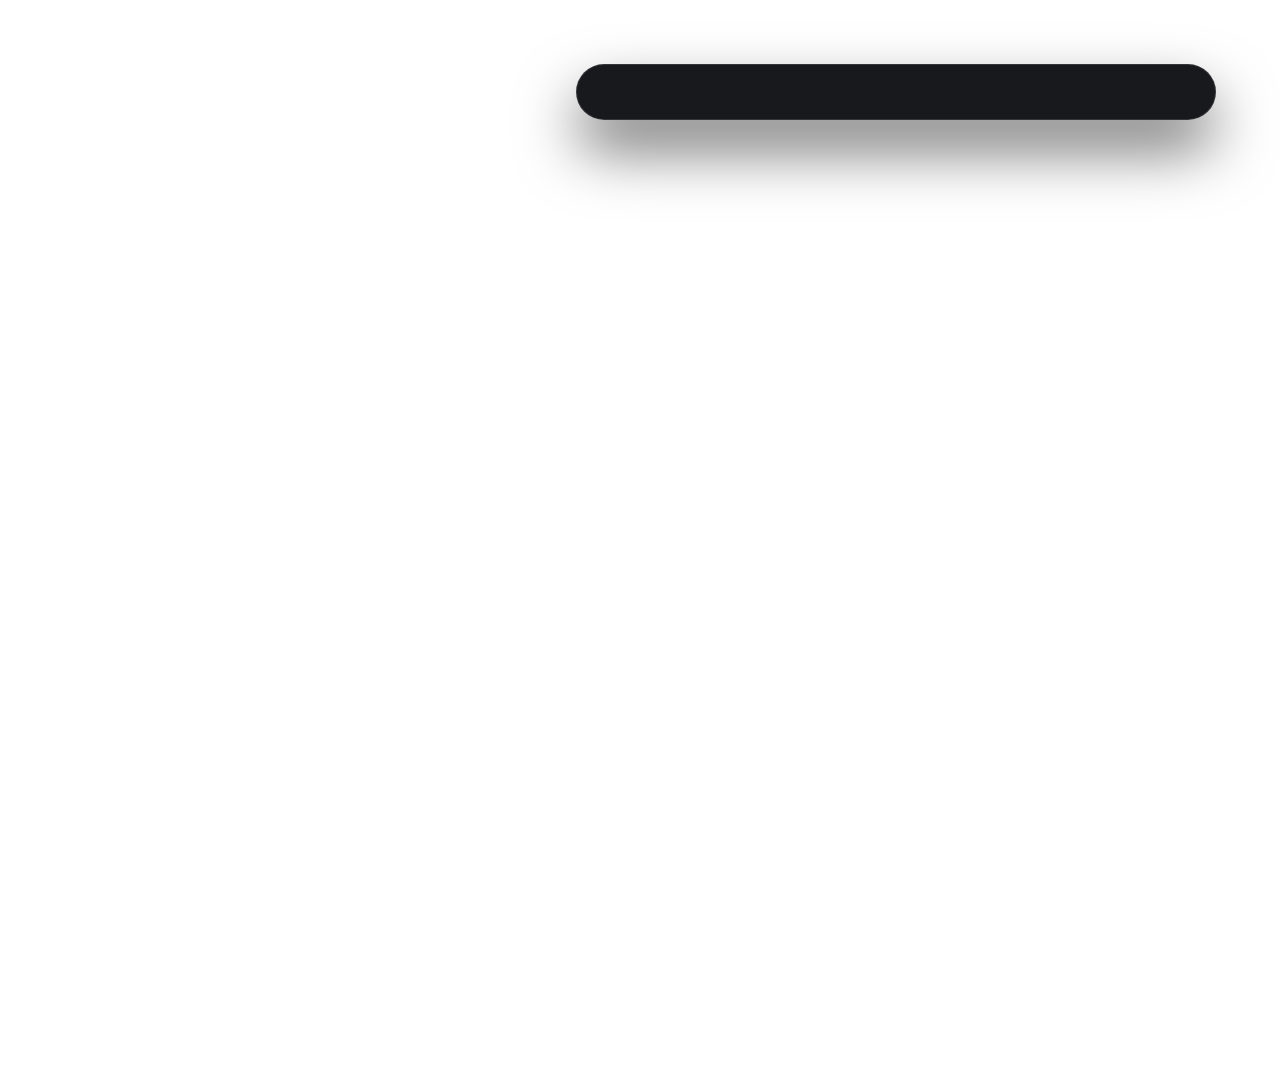
<file: notify/app/index.html>
<!doctype html>
<html><head><meta charset="utf-8"><title>Notification</title>
<style>
html,body{margin:0;width:1920px;height:1080px;overflow:hidden;background:transparent;font-family:"LG Smart UI","Helvetica Neue",Helvetica,Arial,sans-serif;color:#f5f6f8}
#card{box-sizing:border-box;position:absolute;display:flex;flex-direction:column;width:640px;padding:28px;border-radius:44px;background:rgba(12,13,17,.95);
  box-shadow:inset 0 0 0 1px rgba(255,255,255,.12),0 30px 60px rgba(0,0,0,.55);opacity:0;transform:translateY(-24px);transition:opacity .35s ease-out,transform .35s ease-out}
#card>*+*{margin-top:20px}
#card.on{opacity:1;transform:none}
#img{display:none;box-sizing:border-box;width:100%;max-height:400px;object-fit:contain;border-radius:28px;background:#1c1e24}
#title{font-size:38px;font-weight:700;letter-spacing:-.01em;line-height:1.15}
#text{font-size:28px;line-height:1.3;color:rgba(245,246,248,.78);white-space:pre-wrap}
#title:empty,#text:empty,#q:empty{display:none}
/* the voice function: one wide card that changes in place (listening, thinking, answer); only transform and opacity animate */
#card.v{width:900px}
#q{font-size:28px;line-height:1.3;color:rgba(245,246,248,.55)}
#card.v #text{font-size:34px;line-height:1.35;color:#f5f6f8}
#bars,#dots{display:none;height:44px;align-items:center}
#bars>*+*,#dots>*+*{margin-left:10px}
.k-listening #bars,.k-thinking #dots{display:flex}
#bars i{display:block;width:12px;height:44px;border-radius:6px;background:#f5f6f8;transform:scaleY(.25);animation:bar 1s ease-in-out infinite}
#bars i:nth-child(2){animation-delay:.15s}#bars i:nth-child(3){animation-delay:.3s}#bars i:nth-child(4){animation-delay:.45s}#bars i:nth-child(5){animation-delay:.6s}
#dots i{display:block;width:16px;height:16px;border-radius:8px;background:#f5f6f8;opacity:.3;animation:dot 1.2s ease-in-out infinite}
#dots i:nth-child(2){animation-delay:.2s}#dots i:nth-child(3){animation-delay:.4s}
@keyframes bar{50%{transform:scaleY(1)}}
@keyframes dot{50%{opacity:1}}
</style></head><body>
<div id="card"><div id="bars"><i></i><i></i><i></i><i></i><i></i></div><div id="dots"><i></i><i></i><i></i></div><img id="img" alt=""><div id="title"></div><div id="q"></div><div id="text"></div></div>
<script>
var card=document.getElementById('card'),img=document.getElementById('img'),timer=0;
/* never take the remote or the pointer: an empty input region and key mask. Newer webOS wants an array; webOS 5 throws for that and
   wants a JSON string. The array goes first, the string only when that fails, so a TV that takes the array never sees the string. */
function setBoth(name,value){try{webOSSystem[name](value)}catch(e){try{webOSSystem[name](JSON.stringify(value))}catch(e2){}}}
setBoth('setInputRegion',[{x:0,y:0,width:0,height:0}]);
setBoth('setKeyMask',[]);
/* safety net: if the region was not honoured and a key reaches this window anyway, close the card at once instead of holding the remote for the whole duration */
document.addEventListener('keydown',function(){clearTimeout(timer);card.classList.remove('on');setTimeout(function(){try{window.close()}catch(e){}},300)},true);
function place(pos,wide){
  var m=64,s=card.style,w=wide?900:640;s.left=s.right=s.top=s.bottom='auto';
  if(/left/.test(pos))s.left=m+'px';else if(/center/.test(pos))s.left=(1920-w)/2+'px';else s.right=m+'px';
  if(/bottom/.test(pos))s.bottom=m+'px';else if(/middle/.test(pos))s.top='300px';else s.top=m+'px'}
function reveal(){requestAnimationFrame(function(){requestAnimationFrame(function(){card.classList.add('on')})})}   // only after the first full layout, so nothing jumps
function show(){
  var p={};try{p=JSON.parse(webOSSystem.launchParams||'{}')}catch(e){}
  var inplace=!!p.kind&&card.classList.contains('on')&&card.className.indexOf('k-')>=0;   // a voice card that is already showing is updated without fading out
  if(!inplace)card.classList.remove('on');
  card.className=(card.classList.contains('on')?'on ':'')+(p.kind?'v k-'+p.kind:'');
  document.getElementById('title').textContent=p.title||'';document.getElementById('q').textContent=p.question||'';document.getElementById('text').textContent=p.text||'';
  place(p.position||'top-right',!!p.kind);
  clearTimeout(timer);
  timer=setTimeout(function(){card.classList.remove('on');setTimeout(function(){try{window.close()}catch(e){}},500)},Math.max(2,Math.min(120,p.seconds||8))*1000+500);
  if(!p.image){img.style.display='none';img.removeAttribute('src');reveal();return}
  // load the picture first, then show the finished card in one go
  var im=new Image(),done=false,go=function(ok){if(done)return;done=true;if(ok){img.src=p.image;img.style.display='block'}else{img.style.display='none'}reveal()};
  im.onload=function(){go(true)};im.onerror=function(){go(false)};setTimeout(function(){go(false)},3000);im.src=p.image}
document.addEventListener('webOSRelaunch',show);
show();
</script></body></html>
</file>
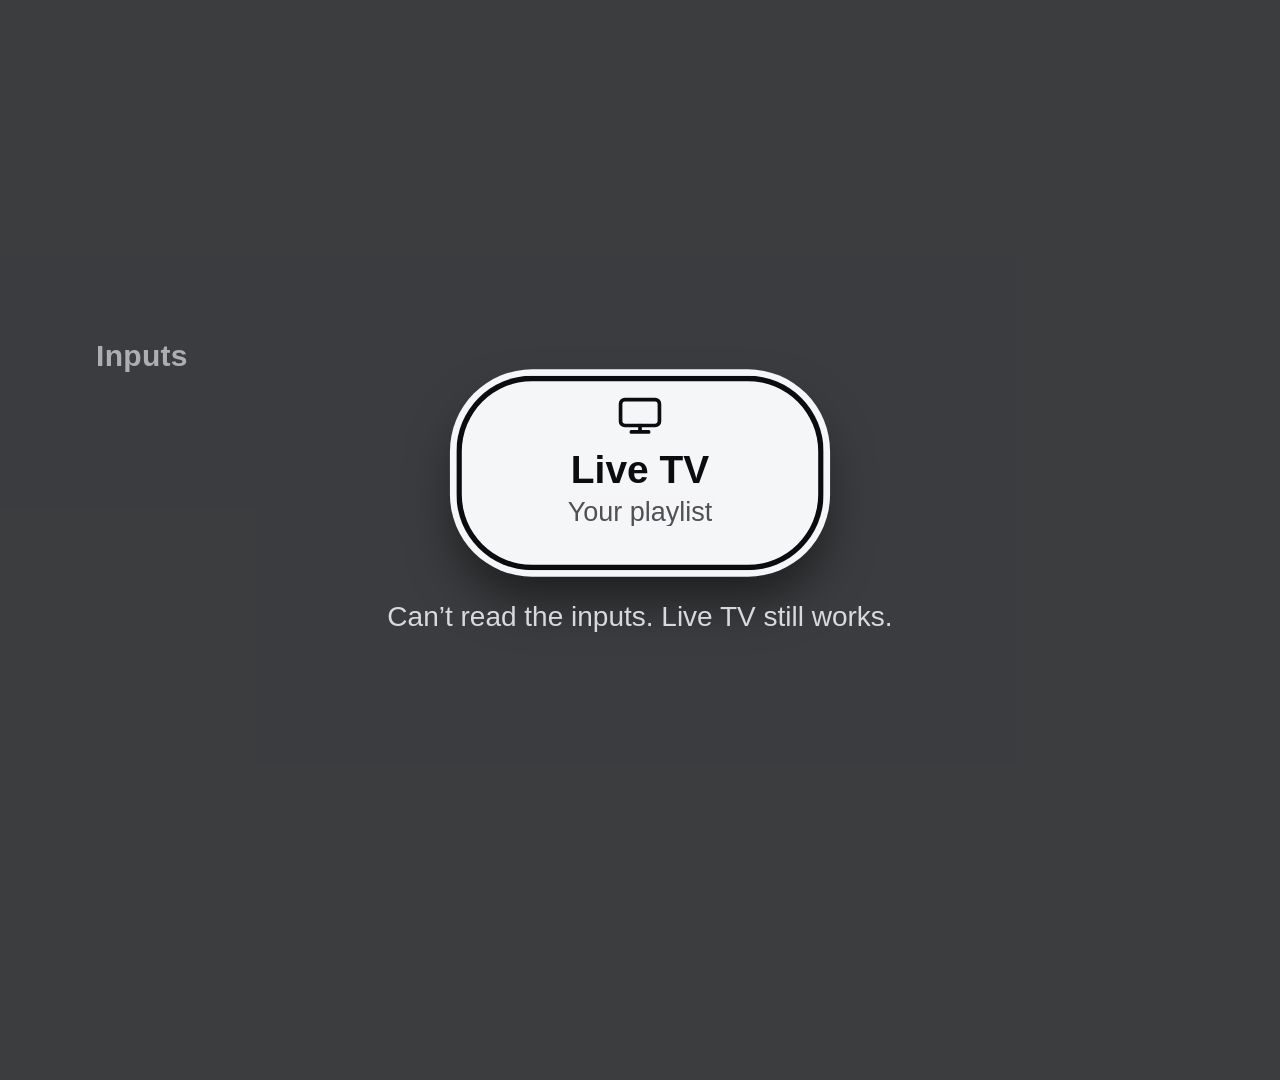
<file: picker/app/index.html>
<!doctype html>
<html><head><meta charset="utf-8"><title>Inputs</title>
<style>
*{box-sizing:border-box;margin:0}
/* the launcher's theme (colours, accent, typeface, corners) applies here too: the variables come from /api/apps, these are the defaults */
:root{--ink:#f5f6f8;--ink2:rgba(245,246,248,.62);--font:"LG Smart UI","Helvetica Neue",Helvetica,Arial,sans-serif;--night:#0b0c10;--night-rgb:5,6,9;--panel2:#1a1c22;--acc:#f5f6f8;--acc-ink:#0b0c10;--focus:#f5f6f8;--tile-r:50px}
html,body{width:1920px;height:1080px;overflow:hidden;background:transparent;color:var(--ink);font-family:var(--font)}
#dim{position:absolute;left:0;top:0;width:1920px;height:1080px;background:rgba(var(--night-rgb),.78);opacity:0;transition:opacity .12s linear}
#wrap{position:absolute;left:96px;right:96px;top:0;bottom:0;display:flex;flex-direction:column;justify-content:center;opacity:0;transition:opacity .12s linear}
.on #dim,.on #wrap{opacity:1}
.cap{font-size:30px;font-weight:600;color:var(--ink2);margin-bottom:20px;letter-spacing:.01em}
.row{display:flex}
.row>*+*{margin-left:32px}
#wrap>*+*{margin-top:72px}
#inputs>*+*{margin-left:24px}
[dir=rtl] .row>*+*{margin-left:0;margin-right:32px}[dir=rtl] #inputs>*+*{margin-left:0;margin-right:24px}   /* right-to-left languages */
[dir=rtl] .chip.act::after,[dir=rtl] .tile.act::after{right:auto;left:26px}
.tile{position:relative;flex:1 1 0;min-width:0;height:180px;border-radius:calc(var(--tile-r) * 1.4);overflow:hidden;background:var(--panel2);display:flex;align-items:center;justify-content:center;
  box-shadow:inset 0 0 0 1px rgba(255,255,255,.08);transform:scale(.96);transition:transform .15s ease-out}
.tile img{max-width:58%;max-height:58%;object-fit:contain}
.tile.f{transform:translateY(-10px) scale(1.06);box-shadow:0 0 0 5px var(--focus),0 26px 44px rgba(0,0,0,.5)}
.chip{position:relative;flex:1 1 auto;min-width:max(200px,fit-content);max-width:340px;height:180px;padding:0 32px;border-radius:calc(var(--tile-r) * 1.4);overflow:hidden;display:flex;flex-direction:column;align-items:center;justify-content:center;background:var(--panel2);color:var(--ink);box-shadow:inset 0 0 0 1px rgba(255,255,255,.08);
  transform:scale(.96);transition:transform .15s ease-out}
.chip>*+*{margin-top:8px}
.chip svg{width:48px;height:48px;flex:none;fill:none;stroke:currentColor;stroke-width:1.7;stroke-linecap:round;stroke-linejoin:round}
/* the width of the card is its own: the text lines shrink inside it and end in an ellipsis, never painted over the neighbours (issue 19) */
.chip .tx{display:flex;flex-direction:column;align-items:center;width:100%;min-width:0;max-width:100%}
.chip .tx>*+*{margin-top:2px}
.chip .lb{font-size:36px;font-weight:700;white-space:nowrap;overflow:hidden;text-overflow:ellipsis;max-width:100%}
.chip .st{font-size:25px;font-weight:500;opacity:.7;text-align:center;line-height:1.2;max-width:100%;min-height:2.4em;
  display:-webkit-box;-webkit-box-orient:vertical;-webkit-line-clamp:2;overflow:hidden}
.chip.dim{opacity:.7}
.tile.inp{flex-direction:column;background:#2a2d36}
.tile.inp svg{width:64px;height:64px;fill:none;stroke:var(--ink);stroke-width:1.7;stroke-linecap:round;stroke-linejoin:round}
.tile.inp .lb{margin-top:6px;font-size:26px;font-weight:600;max-width:90%;white-space:nowrap;overflow:hidden;text-overflow:ellipsis}
.chip.act::after,.tile.act::after{content:"";position:absolute;right:26px;top:24px;width:16px;height:16px;border-radius:8px;background:#1fbf5a;box-shadow:0 0 0 3px rgba(11,12,16,.9)}
.chip.f{opacity:1;background:var(--acc);color:var(--acc-ink);transform:translateY(-10px) scale(1.08);box-shadow:inset 0 0 0 5px var(--acc-ink),0 0 0 6px var(--focus),0 26px 44px rgba(0,0,0,.5)}
#inputs{justify-content:center}
#msg{margin-top:28px;text-align:center;font-size:28px;font-weight:500;color:var(--ink);opacity:.85}
#msg:empty{display:none}
</style></head><body>
<div id="dim"></div>
<div id="wrap">
  <div id="appsBox"><div class="cap" id="capA"></div><div class="row" id="apps"></div></div>
  <div><div class="cap" id="capI"></div><div class="row" id="inputs"></div><div id="msg"></div></div>
</div>
<script>
/* Inputs picker shown over whatever is playing, opened by the Input key (see the inputhook bind): the dock apps above,
   the inputs (HDMI ports, Live TV) below. The app stays running: starting a web app takes ~8 s before it gets the
   remote, so the service starts it once ({"prewarm":true}) and it hides itself; every later launch only fires
   webOSRelaunch. For an instant open the page is built while hidden, the icons are kept as data in localStorage and
   opening only toggles a class and refreshes in the background. */
var API='http://127.0.0.1:8765', KEY='cytv.picker.v3';
var apps=[], inputs=[], row=1, col=[0,0], moved=false, shown=false, shownAt=0, built='';
var cache={apps:[],inputs:[],icons:{},colors:{}};
var running={},dots=false;   /* dots: Customise > Open apps in the launcher (config runDots) */   /* the apps that are open now (a green dot, as on the active input); read on every open, never stored */
var ICON={
  hdmi:'<svg viewBox="0 0 24 24"><path d="M4 8h16v7l-3 3H7l-3-3z"/><path d="M9 11v3M12 11v3M15 11v3"/></svg>',
  tv:'<svg viewBox="0 0 24 24"><rect x="3" y="6" width="18" height="12" rx="2"/><path d="M8 21h8M12 18v3"/></svg>'};
/* @i18n */
var I18N = {"ar":{"_name":"العربية","_dir":"rtl","_pct":100,"%d of %d":"%d من %d","%d of %d on":"%d من %d مفعّل","%s added to Home":"أُضيف %s إلى الشاشة الرئيسية","%s removed from Home":"أُزيل %s من الشاشة الرئيسية","Apps":"التطبيقات","Back":"رجوع","build %s":"البناء %s","Can’t read the inputs. Live TV still works.":"تعذّرت قراءة المداخل. البث المباشر يعمل.","Close":"إغلاق","Connected":"متصل","Could not change Home":"تعذّر تغيير الشاشة الرئيسية","Customise":"تخصيص","default":"افتراضي","Home":"Home","Input":"Input","Input key":"زر Input","Inputs":"المداخل","Language":"اللغة","Live TV":"البث المباشر","More":"المزيد","never":"أبدًا","Nothing connected":"لا شيء متصل","On":"تشغيل","Open":"فتح","Open apps":"التطبيقات المفتوحة","optional":"اختياري","Service":"الخدمة","Start":"ابدأ","Text":"نص","Theme":"السمة","Your playlist":"قائمة التشغيل الخاصة بك"},"de":{"_name":"Deutsch","_dir":"ltr","_pct":100,"%d of %d":"%d von %d","%d of %d on":"%d von %d an","%s added to Home":"%s zu Home hinzugefügt","%s removed from Home":"%s von Home entfernt","Apps":"Apps","Back":"Zurück","build %s":"Build %s","Can’t read the inputs. Live TV still works.":"Eingänge nicht lesbar. Live-TV funktioniert weiter.","Close":"Schließen","Connected":"Verbunden","Could not change Home":"Home konnte nicht geändert werden","Customise":"Anpassen","default":"Standard","Home":"Home","Input":"Input","Input key":"Eingangstaste","Inputs":"Eingänge","Language":"Sprache","Live TV":"Live-TV","More":"Mehr","never":"nie","Nothing connected":"Nichts angeschlossen","On":"An","Open":"Öffnen","Open apps":"Geöffnete Apps","optional":"optional","Service":"Dienst","Start":"Start","Text":"Text","Theme":"Design","Your playlist":"Deine Playlist"},"es":{"_name":"Español","_dir":"ltr","_pct":100,"%d of %d":"%d de %d","%d of %d on":"%d de %d activados","%s added to Home":"%s añadido a Inicio","%s removed from Home":"%s quitado de Inicio","Apps":"Apps","Back":"Atrás","build %s":"versión %s","Can’t read the inputs. Live TV still works.":"No se pueden leer las entradas. La TV en directo sigue funcionando.","Close":"Cerrar","Connected":"Conectado","Could not change Home":"No se pudo cambiar Inicio","Customise":"Personalizar","default":"predeterminado","Home":"Home","Input":"Input","Input key":"Botón Entrada","Inputs":"Entradas","Language":"Idioma","Live TV":"TV en directo","More":"Más","never":"nunca","Nothing connected":"Nada conectado","On":"Activado","Open":"Abrir","Open apps":"Apps abiertas","optional":"opcional","Service":"Servicio","Start":"Empezar","Text":"Texto","Theme":"Tema","Your playlist":"Tu lista"},"fr":{"_name":"Français","_dir":"ltr","_pct":100,"%d of %d":"%d sur %d","%d of %d on":"%d sur %d activés","%s added to Home":"%s ajouté à l’accueil","%s removed from Home":"%s retiré de l’accueil","Apps":"Apps","Back":"Retour","build %s":"version %s","Can’t read the inputs. Live TV still works.":"Impossible de lire les entrées. La TV en direct fonctionne encore.","Close":"Fermer","Connected":"Connecté","Could not change Home":"Impossible de modifier l’accueil","Customise":"Personnaliser","default":"par défaut","Home":"Home","Input":"Input","Input key":"Touche Entrée","Inputs":"Entrées","Language":"Langue","Live TV":"TV en direct","More":"Plus","never":"jamais","Nothing connected":"Rien de connecté","On":"Activé","Open":"Ouvrir","Open apps":"Apps ouvertes","optional":"facultatif","Service":"Service","Start":"Démarrer","Text":"Texte","Theme":"Thème","Your playlist":"Votre playlist"},"nl":{"_name":"Nederlands","_dir":"ltr","_pct":100,"%d of %d":"%d van %d","%d of %d on":"%d van %d aan","%s added to Home":"%s is aan Home toegevoegd","%s removed from Home":"%s is van Home verwijderd","Apps":"Apps","Back":"Terug","build %s":"build %s","Can’t read the inputs. Live TV still works.":"Kan de ingangen niet lezen. Live TV werkt nog.","Close":"Sluiten","Connected":"Verbonden","Could not change Home":"Kan Home niet aanpassen","Customise":"Aanpassen","default":"standaard","Home":"Home","Input":"Input","Input key":"Ingangtoets","Inputs":"Ingangen","Language":"Taal","Live TV":"Live TV","More":"Meer","never":"nooit","Nothing connected":"Niets aangesloten","On":"Aan","Open":"Openen","Open apps":"Geopende apps","optional":"optioneel","Service":"Service","Start":"Start","Text":"Tekst","Theme":"Thema","Your playlist":"Je afspeellijst"},"ru":{"_name":"Русский","_dir":"ltr","_pct":100,"%d of %d":"%d из %d","%d of %d on":"%d из %d включено","%s added to Home":"%s добавлено на главный экран","%s removed from Home":"%s убрано с главного экрана","Apps":"Приложения","Back":"Назад","build %s":"сборка %s","Can’t read the inputs. Live TV still works.":"Не удаётся прочитать входы. Прямой эфир работает.","Close":"Закрыть","Connected":"Подключено","Could not change Home":"Не удалось изменить главный экран","Customise":"Настроить","default":"по умолчанию","Home":"Home","Input":"Input","Input key":"Кнопка Input","Inputs":"Входы","Language":"Язык","Live TV":"Прямой эфир","More":"Ещё","never":"никогда","Nothing connected":"Ничего не подключено","On":"Вкл.","Open":"Открыть","Open apps":"Открытые приложения","optional":"необязательно","Service":"Служба","Start":"Начать","Text":"Текст","Theme":"Тема","Your playlist":"Ваш плейлист"},"tr":{"_name":"Türkçe","_dir":"ltr","_pct":100,"%d of %d":"%d / %d","%d of %d on":"%d / %d açık","%s added to Home":"%s ana ekrana eklendi","%s removed from Home":"%s ana ekrandan kaldırıldı","Apps":"Uygulamalar","Back":"Geri","build %s":"derleme %s","Can’t read the inputs. Live TV still works.":"Girişler okunamıyor. Canlı TV çalışıyor.","Close":"Kapat","Connected":"Bağlı","Could not change Home":"Ana ekran değiştirilemedi","Customise":"Özelleştir","default":"varsayılan","Home":"Home","Input":"Input","Input key":"Input tuşu","Inputs":"Girişler","Language":"Dil","Live TV":"Canlı TV","More":"Daha fazla","never":"hiç","Nothing connected":"Hiçbir şey bağlı değil","On":"Açık","Open":"Aç","Open apps":"Açık uygulamalar","optional":"isteğe bağlı","Service":"Hizmet","Start":"Başlat","Text":"Metin","Theme":"Tema","Your playlist":"Oynatma listeniz"}};
/* ---------- language: the pages are written in English and translated where text is shown ----------
   I18N holds the translations this page uses, from i18n/<language>.json, put in by tools/build-pages.js ({language: {English: text}}).
   The language is the TV's, unless the manager's Language setting chose another (setLang). t() looks a text up whole, then the parts
   of a text joined by line breaks or " · ", and fills in templates: "%s" is any text, "%d" a number ("Launcher %s", "%d photos").
   A text without a translation stays English. A translation can have plural forms, {"one": "%d foto", "other": "%d foto's"}: the
   form follows the first number in the text, by the language's plural rules (Unicode CLDR: zero, one, two, few, many, other). The
   English plural forms are in I18N.en. */
var LANG_TV = String((window.webOSSystem && window.webOSSystem.locale) || navigator.language || 'en')
    .slice(0, 2)
    .toLowerCase(),
  LANG = 'en',
  LT = null,
  LTPL = null;
/* '' or undefined: the TV's language; a language without translations here falls back to English */
function setLang(code) {
  var c = code || LANG_TV;
  LANG = I18N[c] && (c === 'en' || I18N[c]._name) ? c : 'en';
  LT = I18N[LANG] || null;
  LTPL = null;
  if (document.documentElement) {
    document.documentElement.lang = LANG;
    /* a right-to-left language (_dir "rtl": Arabic, Hebrew) mirrors the layout; the pages' CSS has the [dir="rtl"] rules */
    document.documentElement.dir = LT && LT._dir === 'rtl' ? 'rtl' : 'ltr';
  }
}
/* left and right swap places in a right-to-left layout: the arrow keys follow what the eye sees */
function rtl() {
  return !!(LT && LT._dir === 'rtl');
}
/* the plural form of n in the current language: the browser's rules, or a small table of the same rules for older engines */
function pluralForm(n) {
  try {
    if (window.Intl && Intl.PluralRules) return new Intl.PluralRules(LANG).select(n);
  } catch (e) {}
  var i = Math.floor(Math.abs(n)),
    m10 = i % 10,
    m100 = i % 100;
  if (/^(ja|zh|ko|th|vi|id|ms|tr)$/.test(LANG)) return 'other';
  if (/^(fr|pt)$/.test(LANG)) return i < 2 ? 'one' : 'other';
  if (/^(ru|uk|be)$/.test(LANG))
    return m10 === 1 && m100 !== 11 ? 'one' : m10 >= 2 && m10 <= 4 && (m100 < 12 || m100 > 14) ? 'few' : 'many';
  if (LANG === 'pl') return i === 1 ? 'one' : m10 >= 2 && m10 <= 4 && (m100 < 12 || m100 > 14) ? 'few' : 'many';
  if (/^(cs|sk)$/.test(LANG)) return i === 1 ? 'one' : i >= 2 && i <= 4 ? 'few' : 'other';
  if (LANG === 'ar')
    return i === 0 ? 'zero' : i === 1 ? 'one' : i === 2 ? 'two' : m100 >= 3 && m100 <= 10 ? 'few' : m100 >= 11 ? 'many' : 'other';
  if (LANG === 'he') return i === 1 ? 'one' : i === 2 ? 'two' : 'other';
  return n === 1 ? 'one' : 'other';
}
/* a translation, with its plural form picked for n when it has forms */
function tForm(v, n) {
  if (typeof v === 'string') return v;
  if (!v) return '';
  return (n !== undefined && v[pluralForm(+String(n).replace(',', '.'))]) || v.other || '';
}
setLang('');
/* which capture of a template holds its first number (the plural form follows it) */
function firstNum(key) {
  var k = 0,
    re = /%[sd]/g,
    x;
  while ((x = re.exec(key))) {
    k++;
    if (x[0] === '%d') return k;
  }
  return 1;
}
function tTemplates() {
  if (LTPL) return LTPL;
  LTPL = [];
  for (var k in LT)
    if (k.charAt(0) !== '_' && /%[sd]/.test(k))
      LTPL.push([
        new RegExp(
          '^' +
            k
              .replace(/[.*+?^${}()|[\]\\]/g, '\\$&')
              .replace(/%s/g, '([\\s\\S]+?)')
              .replace(/%d/g, '([0-9][0-9.,]*)') +
            '$'
        ),
        k,
        /\n| · /.test(k),
      ]);
  LTPL.sort(function (a, b) {
    return b[1].length - a[1].length;
  });
  return LTPL;
}
function tTpl(s, joined) {
  var tp = tTemplates();
  for (var i = 0; i < tp.length; i++) {
    if (tp[i][2] !== joined) continue;
    var m = tp[i][0].exec(s);
    if (m) {
      var j = 1,
        num = /%d/.test(tp[i][1]) ? m[firstNum(tp[i][1])] : undefined;
      return tForm(LT[tp[i][1]], num).replace(/%[sd]/g, function () {
        return t(m[j++]);
      });
    }
  }
  return null;
}
function t(s) {
  if (!LT || s === null || s === undefined || s === '') return s;
  s = String(s);
  if (Object.prototype.hasOwnProperty.call(LT, s)) return tForm(LT[s]);
  var r = tTpl(s, true);
  if (r !== null) return r;
  if (s.indexOf('\n') >= 0) return s.split('\n').map(t).join('\n');
  if (s.indexOf(' · ') >= 0) return s.split(' · ').map(t).join(' · ');
  r = tTpl(s, false);
  return r !== null ? r : s;
}
/* the manager calls it tr: its code has local variables named t */
function tr(s) {
  return t(s);
}
/* the languages for the manager's Language list: English and every language this page has, with how complete it is */
function languages() {
  var out = [{ code: 'en', name: 'English', pct: 100 }];
  for (var c in I18N) if (c !== 'en') out.push({ code: c, name: I18N[c]._name || c, pct: I18N[c]._pct || 0 });
  return out;
}
/* @i18n end */
function $(i){return document.getElementById(i)}
function call(uri,p){try{var b=new PalmServiceBridge();b.onservicecallback=function(){};b.call(uri,JSON.stringify(p));return true}catch(e){return false}}
function log(m){try{var x=new XMLHttpRequest();x.open('GET',API+'/api/log?m='+encodeURIComponent('picker '+m));x.send()}catch(e){}}
function launch(id,params){
  log('launch '+id+' '+JSON.stringify(params||{}));
  var x=new XMLHttpRequest();x.open('POST',API+'/api/launch');x.timeout=4000;
  x.onload=function(){log('launch reply '+x.responseText.slice(0,120))};
  x.onerror=x.ontimeout=function(){log('helper did not answer; trying the system');call('luna://com.webos.applicationManager/launch',{id:id,params:params||{}})};
  x.send(JSON.stringify({id:id,params:params||{}}))}
/* Started on demand by the Input key ({"ondemand":true}): nothing runs hidden in the background. Dismissing closes the app (platformBack,
   window.close, and the service asks the app manager as well); a hidden overlay can keep the remote on some TVs. Closes by itself when idle. */
var ondemand=false,idleT=0;
function closeSoon(){log('close');try{if(window.webOS&&webOS.platformBack)webOS.platformBack()}catch(e){}try{window.close()}catch(e){}}
function idle(){clearTimeout(idleT);if(ondemand&&shown)idleT=setTimeout(function(){if(shown)hide()},10000)}
function hide(){log('hide');shown=false;clearTimeout(idleT);document.body.classList.remove('on');try{webOSSystem.hide()}catch(e){}if(ondemand)closeSoon()}
function cur(){return row===0?apps:inputs}
function persist(){try{localStorage.setItem(KEY,JSON.stringify(cache))}catch(e){}}
/* the theme the service resolved for the launcher ({vars, font}); kept in the cache so the first open is already themed */
var themed=[];
function applyTheme(th){
  var st=document.documentElement.style,k;
  for(k=0;k<themed.length;k++)st.removeProperty(themed[k]);
  themed=[];
  if(!th||!th.vars)return;
  for(k in th.vars){st.setProperty(k,th.vars[k]);themed.push(k)}
  var f=th.font,fs=$('tfont'),css=f?'@font-face{font-family:"CYTV Theme Font";src:url("'+API+'/api/theme/font/'+f.id+'/'+f.file+'")}':'';
  if(!fs){fs=document.createElement('style');fs.id='tfont';document.head.appendChild(fs)}
  if(fs.textContent!==css)fs.textContent=css}

/* a tile's background is the colour along its icon's edge, as in the launcher */
function edge(img){try{var c=document.createElement('canvas');c.width=c.height=16;var g=c.getContext('2d');g.drawImage(img,0,0,16,16);
  var d=g.getImageData(0,0,16,16).data,r=0,gg=0,b=0,n=0;
  for(var i=0;i<16;i++)for(var j=0;j<16;j++){if(i&&j&&i<15&&j<15)continue;var k=(i*16+j)*4;if(d[k+3]<200)continue;r+=d[k];gg+=d[k+1];b+=d[k+2];n++}
  return n>8?'rgb('+Math.round(r/n)+','+Math.round(gg/n)+','+Math.round(b/n)+')':null}catch(e){return null}}
function keep(img,id){   // remember the icon and its colour so the next open needs no network
  try{var c=document.createElement('canvas'),w=Math.min(256,img.naturalWidth||256),h=Math.min(256,img.naturalHeight||256);c.width=w;c.height=h;
    c.getContext('2d').drawImage(img,0,0,w,h);cache.icons[id]=c.toDataURL('image/png')}catch(e){}
  var col=edge(img);if(col){cache.colors[id]=col;img.parentNode.style.background=col}
  persist()}

/* build the rows once per change of data; moving the focus only changes classes */
function render(){
  $('capA').textContent=t('Apps');$('capI').textContent=t('Inputs');
  var h='';apps.forEach(function(a,i){h+='<div class="tile'+(a.input?' inp':'')+'" data-r="0" data-i="'+i+'"'+(cache.colors[a.id]?' style="background:'+cache.colors[a.id]+'"':'')+'>'+(a.input?ICON.hdmi+'<span class="lb"></span>':'<img alt="">')+'</div>'});
  $('apps').innerHTML=h;
  var tl=$('apps').children;
  apps.forEach(function(a,i){if(a.input)tl[i].querySelector('.lb').textContent=a.title;else{var im=tl[i].querySelector('img'),data=cache.icons[a.id];im.crossOrigin='anonymous';
    if(data)im.src=data;
    else{im.onload=function(){keep(im,a.id)};im.src=API+'/icon/'+encodeURIComponent(a.id)}}});
  h='';inputs.forEach(function(r,i){h+='<div class="chip'+(r.dim?' dim':'')+(r.active?' act':'')+'" data-r="1" data-i="'+i+'">'+ICON[r.icon]+'<div class="tx"><span class="lb"></span><span class="st"></span></div></div>'});
  $('inputs').innerHTML=h;
  var el=$('inputs').children;inputs.forEach(function(r,i){el[i].querySelector('.lb').textContent=r.label;el[i].querySelector('.st').textContent=r.sub||''});
  $('appsBox').style.display=apps.length?'':'none'}
function paint(){
  var a=$('apps').children,c=$('inputs').children,i;
  for(i=0;i<a.length;i++)a[i].className='tile'+(apps[i].input?' inp':'')+(dots&&running[apps[i].id]?' act':'')+(row===0&&col[0]===i?' f':'');
  for(i=0;i<c.length;i++)c[i].className='chip'+(inputs[i].dim?' dim':'')+(inputs[i].active?' act':'')+(row===1&&col[1]===i?' f':'')}
/* hold OK on an HDMI input pins it to Home (a tile in the launcher) or takes it off again; a short press opens it on release */
var pins={},downAt=0,holdT=0,heldOk=false;
function pinCur(){var r=cur()[col[row]];if(row!==1||!r||!/^com\.webos\.app\.hdmi/.test(r.id))return false;
  var on=!pins[r.id],x=new XMLHttpRequest();x.open('POST',API+'/api/inputs/pin');x.timeout=4000;
  x.onload=function(){var ok=false;try{ok=JSON.parse(x.responseText).returnValue===true}catch(e){}
    if(ok){if(on)pins[r.id]=1;else delete pins[r.id]}
    $('msg').textContent=ok?t(on?'%s added to Home':'%s removed from Home').replace('%s',r.label):t('Could not change Home')};
  x.onerror=x.ontimeout=function(){$('msg').textContent=t('Could not change Home')};
  x.send(JSON.stringify({id:r.id,on:on}));log('pin '+r.id+' '+on);return true}
function choose(){log('choose row '+row+' col '+col[row]);var r=cur()[col[row]];if(!r)return;if(row===0)launch(r.id);else launch(r.id,r.params);setTimeout(hide,200)}

var liveOn=true;   /* Live TV is optional: the manager switches it off */
function buildInputs(devs){
  var r=(devs||[]).filter(function(v){return v.appId}).map(function(v){
    var port='HDMI '+v.port,named=v.label&&v.label!==port,parts=[];
    // as in the launcher's Inputs list: the device's name first, then the port and whether something is connected
    if(named)parts.push(port);
    parts.push(v.hdmiPlugIn?t('Connected'):t('Nothing connected'));
    return {id:v.appId,icon:'hdmi',label:named?v.label:port,sub:parts.join(' \u00B7 '),dim:!v.hdmiPlugIn,active:!!v.activate}});
  if(liveOn)r.push({id:'com.webos.app.home',params:{live:true},icon:'tv',label:t('Live TV'),sub:t('Your playlist')});
  return r}
function setData(d,fresh){
  apps=d.apps;inputs=d.inputs;
  var sig=JSON.stringify([apps,inputs]);
  if(sig!==built){built=sig;render()}
  if(fresh){row=1;col=[0,0];for(var i=0;i<inputs.length;i++)if(inputs[i].active){col[1]=i;break}}
  col[0]=Math.min(col[0],Math.max(0,apps.length-1));col[1]=Math.min(col[1],inputs.length-1);
  if(row===0&&!apps.length)row=1;
  paint()}
function get(path,cb,fail){var x=new XMLHttpRequest();x.open('GET',API+path);x.timeout=4000;
  x.onload=function(){try{cb(JSON.parse(x.responseText))}catch(e){fail&&fail()}};x.onerror=x.ontimeout=function(){fail&&fail()};x.send()}
function refresh(){
  var got={apps:null,inputs:null};
  function done(){if(!got.apps||!got.inputs)return;cache.apps=got.apps;cache.inputs=got.inputs;persist();$('msg').textContent='';setData(cache,false)}
  get('/api/apps',function(x){liveOn=!(x.config&&x.config.options&&x.config.options.liveTv===false);
    var lg=(x.config&&x.config.lang)||'';if(lg!==(cache.lang||'')){cache.lang=lg;setLang(lg);built=''}   /* Manager > More > Language */
    var th=(x.config&&x.config.theme)||null;if(JSON.stringify(th)!==JSON.stringify(cache.theme||null)){cache.theme=th;applyTheme(th);persist()}dots=!!(x.config&&x.config.runDots===true);var by={};(x.apps||[]).forEach(function(a){by[a.id]=a});
    pins={};(x.apps||[]).forEach(function(a){if(a.input)pins[a.id]=1});
    got.apps=((x.config&&x.config.dock)||[]).filter(function(id){return by[id]}).map(function(id){return by[id].input?{id:id,title:by[id].title,input:by[id].input}:{id:id,title:by[id].title}});done()},function(){});
  get('/api/inputs',function(x){got.inputs=buildInputs(x.devices);done()},function(){if(shown&&inputs.length<=1)$('msg').textContent=t('Can\u2019t read the inputs. Live TV still works.')});
  get('/api/running',function(x){var r={};(x.apps||[]).forEach(function(a){r[a.id]=1});if(JSON.stringify(r)!==JSON.stringify(running)){running=r;paint()}},function(){})}
function load(){   // the last known layout, ready before the first open
  try{var c=JSON.parse(localStorage.getItem(KEY)||'null');if(c&&c.inputs&&c.inputs.length){cache=c;cache.icons=cache.icons||{};cache.colors=cache.colors||{}}}catch(e){}
  applyTheme(cache.theme);setLang(cache.lang||'');
  setData(cache.inputs.length?cache:{apps:[],inputs:buildInputs([])},true)}
function show(){
  shown=true;moved=false;shownAt=Date.now();downAt=0;log('show');idle();
  setData({apps:apps,inputs:inputs},true);   // focus back on the active input
  document.body.classList.add('on');
  requestAnimationFrame(function(){log('painted')});
  refresh()}
function params(){var p={};try{p=JSON.parse(webOSSystem.launchParams||'{}')}catch(e){}return p||{}}
function move(dr,dc){
  moved=true;
  if(dr){var nr=row+dr;if(nr<0||nr>1||!(nr===0?apps:inputs).length)return;
    var from=cur(),to=nr===0?apps:inputs;col[nr]=Math.min(to.length-1,Math.round(col[row]*(to.length-1)/Math.max(1,from.length-1)));row=nr}
  if(dc){var n=cur().length;col[row]=(col[row]+dc+n)%n}
  paint()}
document.addEventListener('keydown',function(e){
  if(!shown)return;
  idle();
  var k=e.keyCode;
  if(k===37)move(0,rtl()?1:-1);else if(k===39)move(0,rtl()?-1:1);else if(k===38)move(-1,0);else if(k===40)move(1,0);
  else if(k===13){if(downAt&&Date.now()-downAt>3000)downAt=0;   /* a release that never came */
    if(!downAt){downAt=Date.now();heldOk=false;clearTimeout(holdT);
      if(row===1&&cur()[col[row]]&&/^com\.webos\.app\.hdmi/.test(cur()[col[row]].id))holdT=setTimeout(function(){heldOk=pinCur()},650);
      else{downAt=0;choose()}}}
  else if(k===461||k===27||k===8||k===10009)hide();
  e.preventDefault()});
document.addEventListener('keyup',function(e){if(e.keyCode!==13||!downAt)return;downAt=0;clearTimeout(holdT);if(!shown)return;if(!heldOk)choose();heldOk=false});
document.addEventListener('click',function(e){if(!shown)return;idle();var r=e.target.closest&&e.target.closest('[data-r]');if(r){row=+r.getAttribute('data-r');col[row]=+r.getAttribute('data-i');paint();choose()}else hide()});
document.addEventListener('mousemove',function(e){var r=e.target.closest&&e.target.closest('[data-r]');if(!r)return;var a=+r.getAttribute('data-r'),i=+r.getAttribute('data-i');if(a!==row||i!==col[row]){moved=true;row=a;col[row]=i;paint()}});
var lastWheel=0;   // the Magic Remote's wheel moves along the row
document.addEventListener('wheel',function(e){
  if(!shown||!e.deltaY)return;
  e.preventDefault();var n=Date.now();if(n-lastWheel<90)return;lastWheel=n;
  idle();move(0,e.deltaY>0?1:-1)},{passive:false});
document.addEventListener('webOSRelaunch',function(){
  log('relaunch shown='+shown);
  if(params().prewarm)return;
  idle();
  if(shown){if(Date.now()-shownAt>700)hide()}   // Input pressed again closes it
  else show()});
ondemand=!!params().ondemand;
load();
if(params().prewarm){
  refresh();   // built and filled while hidden
  var done=false,go=function(){if(done)return;done=true;setTimeout(hide,150)};
  window.addEventListener('focus',go);setTimeout(go,12000);
}else show();
</script></body></html>
</file>
